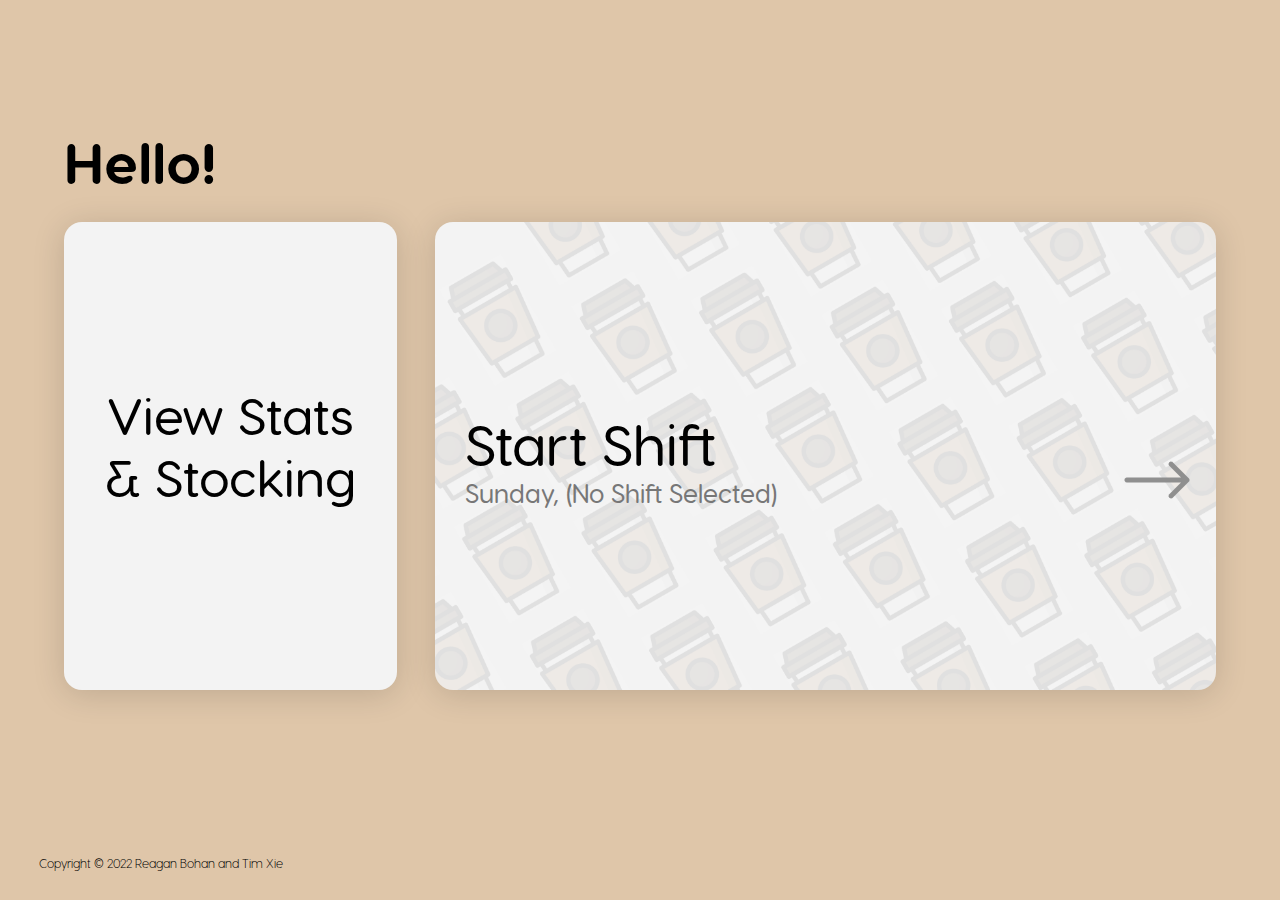
<file: index.html>
<!DOCTYPE html>
<html>
<head>
  <meta name="description" content="pinehurst busy bean cafe pos">
  <meta name="viewport" content="width=device-width, initial-scale=1">
  <meta charset="UTF-8">

  <!-- ios app meta tags -->
  <meta name="apple-mobile-web-app-capable" content="yes">
  <meta name="apple-mobile-web-app-status-bar-style" content="black">



  <link rel="stylesheet" href="orderpage-style.css"> <!-- for the modal -->
  <link rel="stylesheet" href="index-style.css">
  <script type="text/javascript" src="index-script.js"></script>

  

  <script type='application/javascript' src='./ext/fastclick.js'></script>
  <!-- <script type='application/javascript' src="./ext/inobounce.js"></script> -->

  <title>Busy Bean Cafe</title>
</head>



<body>
	<div id="pass-modal" class="modal-bg">
		<div id="pass-modal-content" class="modal-content">
			<h2 id="pass-title" class="dialog-title">
				Please Login
			</h2>
			<input id="password" type="password" onkeydown="if (event.keyCode == 13) document.getElementById('done-pw').click()">
			<button type="button" id="done-pw" class="dialog-button" onclick="donepwclicked()">
				<h2 id="pass-done" class="button-short-name">
					LOGIN
				</h2>
			</button>
		</div>
	</div>
	<div class="main-vflex">
		<div class="top-vflex">
			<div id="main-heading" class="main-heading">
			</div>
		
			
			<div class="float-container">
				<a href="./dashboard/dashboard.html" style="color: #000; text-decoration: none;">
					<div class="stats-rectangle">
						<p class="stats-text">View Stats<br>& Stocking</p>
					</div>
				</a>
		
				<div id = "shift-rectangle" class="shift-rectangle">
					<p id="shift-heading" class="shift-heading">Start Shift</p>
					<p id="shift-sub" class="shift-sub"></p>
					<div id="arrow" class="arrow">
						<img src="./images/arrow.png">
					</div>
				</div>
		
			</div>

		</div>
	
		<div>
			<p class="footer">Copyright © 2022 Reagan Bohan and Tim Xie</p>
		</div>

	</div>
	


</body>

</html>
</file>
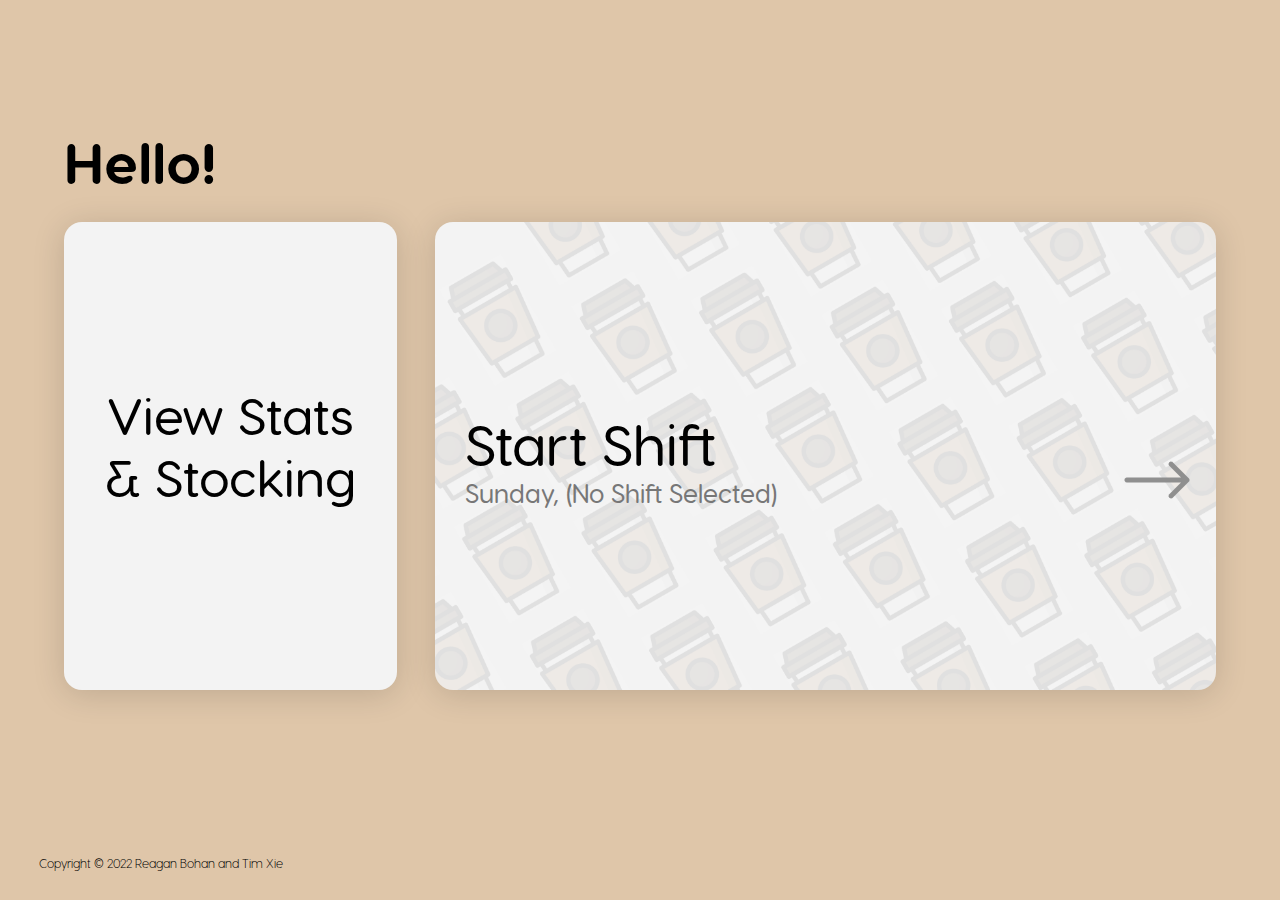
<file: dashboard/dashboard.html>
<!DOCTYPE html>
<html lang="en">

<head>
	<meta charset="utf-8">
	<meta name="viewport" content="width=device-width, initial-scale=1, shrink-to-fit=no">
	<link rel="icon" href="../favicon.ico">
	<title>The Busy Bean Cafe Dashboard</title>
	<!-- plugins:css -->
	<link rel="stylesheet" href="vendors/mdi/css/materialdesignicons.min.css">
	<link rel="stylesheet" href="vendors/simple-line-icons/css/simple-line-icons.css">
	<link rel="stylesheet" href="vendors/css/vendor.bundle.base.css">
	<link rel="stylesheet" href="css/vertical-layout-light/style.css">
</head>

<body>
	<div class="container-scroller">
		
		<!-- partial:partials/_navbar.html -->
		<nav class="navbar default-layout col-lg-12 col-12 p-0 fixed-top d-flex align-items-top flex-row">
			<div class="text-center navbar-brand-wrapper d-flex align-items-center justify-content-start">
				
				<!-- <div class="me-3">
					<button class="navbar-toggler navbar-toggler align-self-center" type="button" data-bs-toggle="minimize">
						<span class="icon-menu"></span>
					</button>
				</div> -->
				<div>
					<a class="navbar-brand brand-logo" href="dashboard.html">
						<h2 id="sidebar-title">The Busy Bean Cafe</h2>
					</a>
				</div>
			</div>
			<div class="navbar-menu-wrapper d-flex align-items-top"> 
				<ul class="navbar-nav">
					<li class="nav-item font-weight-semibold d-none d-lg-block ms-0">
						<h2>Statistics</h2>
					</li>
				</ul>
				<ul class="navbar-nav ms-auto">
					<button type="button" class="btn btn-primary" onclick="window.location.href='../index.html'">Back →</button>
					
				</ul>
				<button class="navbar-toggler navbar-toggler-right d-lg-none align-self-center" type="button" data-bs-toggle="offcanvas">
					<span class="mdi mdi-menu"></span>
				</button>
			</div>
		</nav>

		<!-- MAIN WRAPPER -->
		<div class="container-fluid page-body-wrapper">
			<!-- SIDE BAR -->
			<nav class="sidebar sidebar-offcanvas" id="sidebar">
				<ul class="nav">
					<li class="nav-item">
						<a class="nav-link nav-link-selected" href="dashboard.html">
							<i class="menu-icon mdi mdi-chart-line"></i>
							<span class="menu-title">Statistics</span>
						</a>
					</li>
					<li class="nav-item nav-category">Stocking</li>
					<li class="nav-item">
						<a class="nav-link" href="stocking.html">
							<i class="menu-icon mdi mdi-database-check"></i>
							<span class="menu-title">Inventory</span>
							<i class="menu-arrow"></i> 
						</a>
					</li>
				</ul>
			</nav>

			<!-- MAIN BODY VIEW -->
			<div class="main-panel">
				<div class="content-wrapper">
					<div class="row">
						<div class="col-sm-12">
							<div class="home-tab">
								<div class="d-sm-flex align-items-center justify-content-between border-bottom">
									<h1>Statistics Overview</h1>
									<div>
										<div class="btn-wrapper">
											<a id="export-button" class="btn btn-primary text-white me-0 override-justify"><i class="mdi mdi-16px mdi-download"></i> Export</a>
										</div>
									</div>
								</div>
								<div class="tab-content tab-content-basic">
									<div class="tab-pane fade show active" id="overview" role="tabpanel" aria-labelledby="overview"> 
										<div class="row">
											<div class="col-sm-12">
												<div class="statistics-details overview-flex align-items-center justify-content-between">
													
													<div class="card card-rounded">
														<div class="card-body stats-card-body blue-card">
															<div class="v-flex justify-content-between align-items-center">
																<p class="mdi mdi-36px mdi-coffee stats-icon nothing-icon"></p>
																<h1 id="coffees-sold-all" class="stats-stat nothing">0</h1>
																<div class="contiguous-v-flex">
																	<h4 class="card-title card-title-dash nothing">Items Sold</h4>
																	<h5 class="card-subtitle stats-card-subtitle nothing">this year</h5>
																</div>
															</div>
														</div>
													</div>
													
													
													<div class="card card-rounded">
														<div class="card-body stats-card-body">
															<div class="v-flex justify-content-between align-items-center">
																<p class="mdi mdi-36px mdi-coffee stats-icon nothing-icon"></p>
																<h1 id="coffees-sold-week" class="stats-stat nothing">0</h1>
																<div class="contiguous-v-flex">
																	<h4 class="card-title card-title-dash nothing">Items Sold</h4>
																	<h5 class="card-subtitle stats-card-subtitle nothing">past 7 days</h5>
																</div>
															</div>
														</div>
													</div>
													

													<div class="card card-rounded">
														<div class="card-body stats-card-body">
															<div class="v-flex justify-content-between align-items-center">
																<p class="mdi mdi-36px mdi-currency-usd stats-icon nothing-icon"></p>
																<h1 id="revenue-all" class="stats-stat nothing">$0</h1>
																<div class="contiguous-v-flex">
																	<h4 class="card-title card-title-dash nothing">Revenue</h4>
																	<h5 class="card-subtitle stats-card-subtitle nothing">this year</h5>
																</div>
															</div>
														</div>
													</div>

													<div class="card card-rounded">
														<div class="card-body stats-card-body">
															<div class="v-flex justify-content-between align-items-center">
																<p class="mdi mdi-36px mdi-currency-usd stats-icon nothing-icon"></p>
																<h1 id="revenue-week" class="stats-stat nothing">$0</h1>
																<div class="contiguous-v-flex">
																	<h4 class="card-title card-title-dash nothing">Revenue</h4>
																	<h5 class="card-subtitle stats-card-subtitle nothing">past 7 days</h5>
																</div>
															</div>
														</div>
													</div>


													
													<div class="card card-rounded">
														<div class="card-body stats-card-body">
															<div class="v-flex justify-content-between align-items-center">
																<p class="mdi mdi-36px mdi-account-group stats-icon nothing-icon"></p>
																<h1 id="free-week" class="stats-stat nothing">0</h1>
																<div class="contiguous-v-flex">
																	<h4 class="card-title card-title-dash nothing">of Free Coffees</h4>
																	<h5 class="card-subtitle stats-card-subtitle nothing">past 7 days</h5>
																</div>
																
															</div>
														</div>
													</div>
													
												</div>
											</div>
										</div> 
										
										<div class="d-sm-flex align-items-center justify-content-between border-bottom trends-title">
											<h1>Trends</h1>
										</div>
										
										<div class="row">
											<div class="col-lg-8 d-flex flex-column">
												<div class="row flex-grow">
													<div class="col-12 col-lg-4 col-lg-12 grid-margin stretch-card">
														<div class="card card-rounded">
															<div class="card-body">
																<div class="d-sm-flex justify-content-between align-items-start">
																	<div>
																		<h4 class="card-title card-title-dash">Sales Revenue</h4>
																		<h5 class="card-subtitle card-subtitle-dash">Total Revenue per day from item sales (for past 2 weeks)</h5>
																	</div>
																	<div id="performance-line-legend"></div>
																</div>
																<div class="chartjs-wrapper mt-5">
																	<canvas id="performaneLine"></canvas>
																</div>
															</div>
														</div>
													</div>
												</div>
											</div>
											<div class="col-lg-4 d-flex flex-column">
												<div class="row flex-grow">
													<div class="col-md-6 col-lg-12 grid-margin stretch-card">
														<div class="card bg-primary card-rounded">
															<div class="card-body pb-0">
																<h4 class="card-title card-title-dash mb-4">Additional Addons: Syrups, Sugar, Milk</h4>
																<div class="row">
																	<div class="col-sm-4">
																		<p class="status-summary mb-1">Items:</p>
																		<h2 id="additional-items" class="text-info-red">uh oh</h2>
																	</div>
																	<div class="col-sm-8">
																		<div class="status-summary-chart-wrapper pb-4">
																			<canvas id="status-summary"></canvas>
																		</div>
																	</div>
																</div>
															</div>
														</div>
													</div>
													<div class="col-md-6 col-lg-12 grid-margin stretch-card">
														<div class="card card-rounded">
															<div class="card-body">
																<div class="row">
																	<div class="col-sm-6">
																		<div class="d-flex justify-content-start small-circle-text align-items-center mb-2 mb-sm-0"> 
																			
																				<div class="circle-progress-width">
																					<div id="totalVisitors" class="progressbar-js-circle pr-2"></div>
																				</div>
																				<div class="circle-text">
																					<p class="text-small mb-2">EFTPOS Orders</p>
																					<h4 id="eftposPercent" class="mb-0 fw-bold">uh oh</h4>
																				</div>

																		</div>
																	</div>
																	<div class="col-sm-6">
																		<div class="d-flex align-items-center">
																			<div class="circle-progress-width">
																				<div id="visitperday" class="progressbar-js-circle pr-2"></div>
																			</div>
																			<div class="circle-text">
																				<p class="text-small mb-2">Large Sized Orders</p>
																				<h4 id="largePercent" class="mb-0 fw-bold">uh oh</h4>
																			</div>
																		</div>
																	</div>
																</div>
															</div>
														</div>
													</div>
												</div>
											</div>
										</div>
										
										
										<div class="row">
											<div class="col-lg-8 d-flex flex-column">
												<div class="row flex-grow">
													<div class="col-12 grid-margin stretch-card">
														<div class="card card-rounded">
															<div class="card-body">
																<div class="d-sm-flex justify-content-between align-items-start">
																	<div>
																		<h4 class="card-title card-title-dash">Items Sold</h4>
																		<p class="card-subtitle card-subtitle-dash">Number of Items (coffees, hc, cookies) sold in the selected time frame</p>
																	</div>
																	<div>
																		<select name="time-frame" id="time-frame-dropdown" disabled>
																			<optgroup label="Select Time Frame">
																				<option value="week">Week</option>
																				<option selected="selected" value="fortnight">Fortnight</option>
																				<option value="term">Term</option>
																			</optgroup>

																			<optgroup label="">
																				<option value="year">Year (till now)</option>
																			</optgroup>
																		</select>
																	</div>
																</div>
																<div class="d-sm-flex align-items-center mt-1 justify-content-between">
																	<div class="d-sm-flex align-items-center mt-4 justify-content-between"><h2 id="items-sold-fortnight" class="me-2 fw-bold">uh oh</h2><h4 class="me-2">ITEMS</h4><h4 class="text-info">(this fortnight)</h4></div>
																	<div class="me-3"><div id="marketing-overview-legend"></div></div>
																</div>
																<div class="chartjs-bar-wrapper mt-3">
																	<canvas id="marketingOverview"></canvas>
																</div>
															</div>
														</div>
													</div>
												</div>
											</div>
											
											<div class="col-lg-4 d-flex flex-column">
												
												<div class="row flex-grow">
													<div class="col-12 grid-margin stretch-card">
														<div class="card card-rounded">
															<div class="card-body">
																<div class="row">
																	<div class="col-lg-12">
																		<div class="d-flex justify-content-between align-items-center mb-3">
																			<h4 class="card-title card-title-dash">Item Type Chart</h4>
																		</div>
																		<canvas id="doughnutChart" height="150"></canvas>
																		<div id="doughnut-chart-legend" class="mt-5 text-center"></div>
																	</div>
																</div>
															</div>
														</div>
													</div>
												</div>
												
												
											</div>
										</div>
									</div>
								</div>
							</div>
						</div>
					</div>
				</div>
				<!-- content-wrapper ends -->
				<!-- partial:partials/_footer.html -->
				<footer class="footer">
					<div class="d-sm-flex justify-content-center justify-content-sm-between">
						<span class="text-muted text-center text-sm-left d-block d-sm-inline-block"> </span>
						<span class="float-none float-sm-right d-block mt-1 mt-sm-0 text-center">Copyright © 2022 Reagan Bohan and Tim Xie</span>
					</div>
				</footer>
				<!-- partial -->
			</div>
			<!-- main-panel ends -->
		</div>
		<!-- page-body-wrapper ends -->
	</div>
	<!-- container-scroller -->
	
	<!-- plugins:js -->
	<script src="./vendors/js/vendor.bundle.base.js"></script>
	<!-- endinject -->
	<!-- Plugin js for this page -->
	<script src="./vendors/chart.js/Chart.min.js"></script>
	<script src="vendors/progressbar.js/progressbar.min.js"></script>
	
	<!-- Custom js for this page-->
	<script src="js/jquery.cookie.js" type="text/javascript"></script>
	<script src="js/dashboard.js"></script>
	<script src="js/Chart.roundedBarCharts.js"></script>
	<!-- End custom js for this page-->
</body>
</html>
</file>
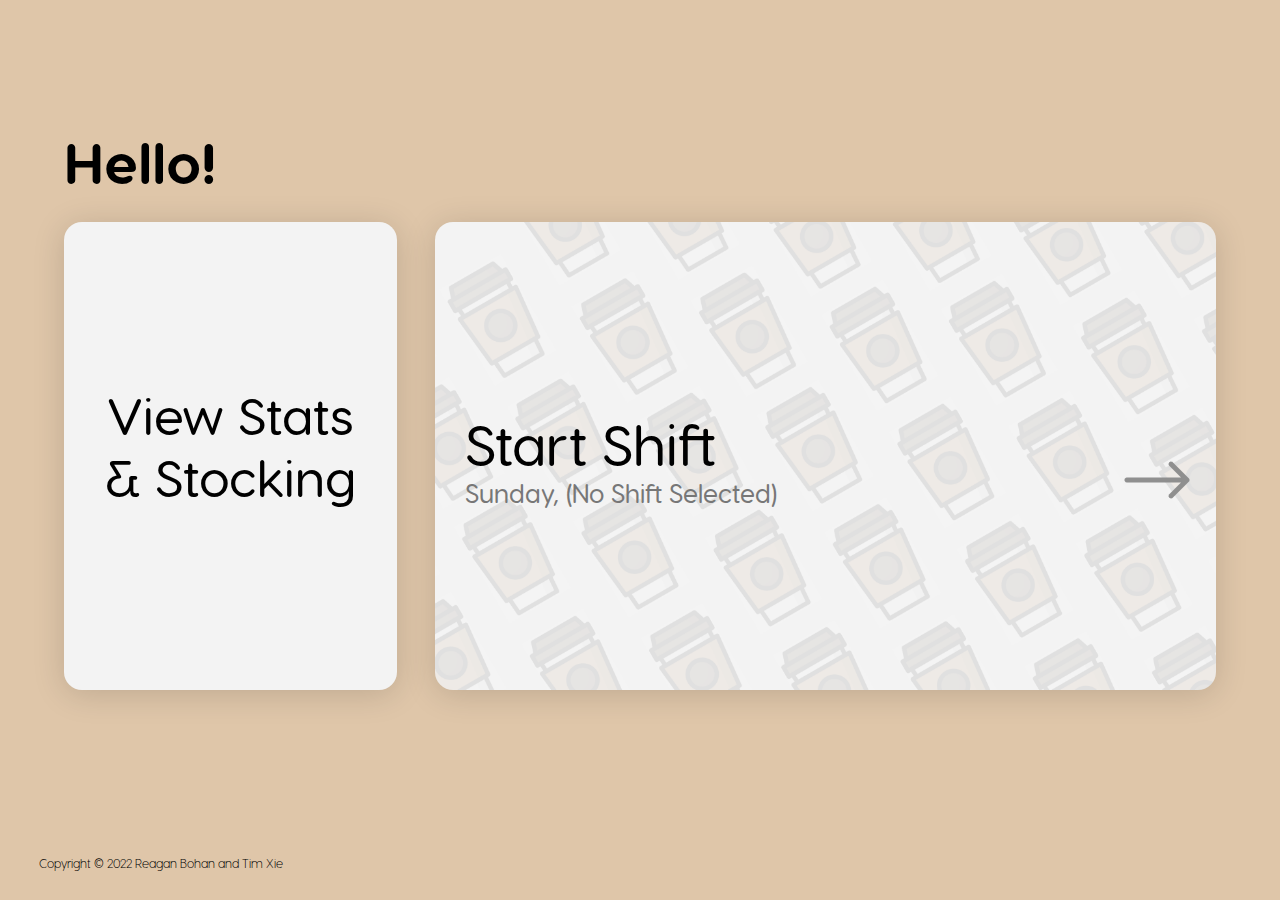
<file: dashboard/stocking.html>
<!DOCTYPE html>
<html lang="en">

<head>
	<meta charset="utf-8">
	<meta name="viewport" content="width=device-width, initial-scale=1, shrink-to-fit=no">
	<link rel="icon" href="../favicon.ico">
	<title>The Busy Bean Cafe Inventory</title>
	<!-- plugins:css -->
	<link rel="stylesheet" href="vendors/mdi/css/materialdesignicons.min.css">
	<link rel="stylesheet" href="vendors/simple-line-icons/css/simple-line-icons.css">
	<link rel="stylesheet" href="vendors/css/vendor.bundle.base.css">

	<link rel="stylesheet" href="css/vertical-layout-light/style.css">
	<script type="text/javascript" src="stocking.js"></script>
</head>
<body>
	<div class="container-scroller">
		<nav class="navbar default-layout col-lg-12 col-12 p-0 fixed-top d-flex align-items-top flex-row">
			<div class="text-center navbar-brand-wrapper d-flex align-items-center justify-content-start">
				<div>
					<a class="navbar-brand brand-logo" href="dashboard.html">
						<h2 id="sidebar-title">The Busy Bean Cafe</h2>
					</a>
				</div>
			</div>
			<div class="navbar-menu-wrapper d-flex align-items-top"> 
				<ul class="navbar-nav">
					<li class="nav-item font-weight-semibold d-none d-lg-block ms-0">
						<h2>Stocking & Inventory</h2>
					</li>
				</ul>
				<ul class="navbar-nav ms-auto">
						<button type="button" class="btn btn-primary" onclick="window.location.href='../index.html'">Back →</button>
						
					</ul>
					<button class="navbar-toggler navbar-toggler-right d-lg-none align-self-center" type="button" data-bs-toggle="offcanvas">
						<span class="mdi mdi-menu"></span>
					</button>
				</div>
			</nav>

			<div class="container-fluid page-body-wrapper">
				<nav class="sidebar sidebar-offcanvas" id="sidebar">
					<ul class="nav">
						<li class="nav-item">
							<a class="nav-link" href="dashboard.html">
								<i class="menu-icon mdi mdi-chart-line"></i>
								<span class="menu-title">Statistics</span>
								<i class="menu-arrow"></i> 
							</a>
						</li>
						<li class="nav-item nav-category">Stocking</li>
						<li class="nav-item">
							<a class="nav-link nav-link-selected" href="stocking.html">
								<i class="menu-icon mdi mdi-database-check"></i>
								<span class="menu-title">Inventory</span>
							</a>
						</li>
					</ul>
				</nav>
				<!-- partial -->
				<div class="main-panel">
					<div class="content-wrapper">
						<div class="row">
							<div class="col-sm-12">
								<div class="home-tab">
									<div class="d-sm-flex align-items-center justify-content-between border-bottom">
										<h1>Milk Usage</h1>
										<div>
											<div class="btn-wrapper">
												<a id="export-button" class="btn btn-primary text-white me-0 override-justify"><i class="mdi mdi-16px mdi-download"></i> Export</a>
											</div>
										</div>
									</div>
									<div class="tab-content tab-content-basic">
										<div class="tab-pane fade show active" id="overview" role="tabpanel" aria-labelledby="overview"> 
											<div class="row">
												<div class="col-sm-12">
													<div class="statistics-details overview-flex align-items-center justify-content-between">
														
														
														<div class="card card-rounded">
															<div class="card-body stats-card-body milk-card-body">
																<div class="h-flex">
																	<p class="mdi mdi-36px mdi-beer stats-icon clean responsive-display"></p>
																	
																	<h3 class="milk-title clean nothing">This Week: </h3>
																	<h1 id="customer-week" class="stats-stat left-margin">0</h1>
																	
																</div>
															</div>
														</div>
														
														
														
														<div class="card card-rounded">
															<div class="card-body stats-card-body milk-card-body">
																<div class="h-flex">
																	<p class="mdi mdi-36px mdi-beer stats-icon clean responsive-display"></p>
																	<p class="mdi mdi-36px mdi-beer stats-icon clean responsive-display"></p>
																	
																	<h3 class="milk-title clean">This Month: </h3>
																	<h1 id="milk-consumption-week" class="stats-stat left-margin">0</h1>
																</div>
															</div>
														</div>
														
														
														
														<div class="card card-rounded">
															<div class="card-body stats-card-body milk-card-body">
																<div class="h-flex">
																	<p class="mdi mdi-36px mdi-beer stats-icon clean responsive-display"></p>
																	<p class="mdi mdi-36px mdi-beer stats-icon clean responsive-display"></p>
																	<p class="mdi mdi-36px mdi-beer stats-icon clean responsive-display"></p>
																	<div class="contiguous-v-flex-2 clean">
																		<h3 class="milk-title clean">This Term: </h3>
																		<h5 class="card-subtitle stats-card-subtitle milk-subtitle clean">(to date)</h5>
																	</div>
																	<h1 id="milk-consumption-month" class="stats-stat left-margin">0</h1>
																</div>
															</div>
														</div>
														
														
													</div>
												</div> 
												
												<div class="inventory-split-h">
													<div class="inventory-v">
														<div class="d-sm-flex align-items-center justify-content-between border-bottom trends-title">
															<h1>Inventory</h1>
														</div>
														
														<div class="card card-rounded">
															<div class="card-body">
																<div class="d-sm-flex justify-content-between align-items-start">
																	<div>
																		<h4 class="card-title card-title-dash">Current Inventory Stock</h4>
																	</div>
																</div>
																
																<table class="table table-hover stock-table">
																	<tr>
																		<th>Item</th>
																		<th class="center">Count</th>
																		<th class="center">Status</th>
																	</tr>
																	
																	<th colspan="3" class="table-subdivision">MILKS (bottles)</th>

																	<tr>
																		<td>Regular Milk</td>
																		<td class="center" id="count-milk_reg">0</td>
																		<td class="center"><span id="dot-milk_reg" class="dot"></span></td>
																	</tr>

																	<tr>
																		<td>Lite Milk</td>
																		<td class="center" id="count-milk_lite">0</td>
																		<td class="center"><span id="dot-milk_lite" class="dot"></span></td>
																	</tr>

																	<tr>
																		<td>Oat Milk</td>
																		<td class="center" id="count-milk_oat">0</td>
																		<td class="center"><span id="dot-milk_oat"class="dot"></span></td>
																	</tr>

																	<tr>
																		<td>Almond Milk</td>
																		<td class="center" id="count-milk_almond">0</td>
																		<td class="center"><span id="dot-milk_almond" class="dot"></span></td>
																	</tr>
																	

																	<th colspan="3" class="table-subdivision">COFFEE & HOT CHOCOLATE (bags)</th>

																	<tr>
																		<td>Coffee Beans</td>
																		<td class="center" id="count-beans">0</td>
																		<td class="center"><span id="dot-beans" class="dot"></span></td>
																	</tr>
																	
																	<tr>
																		<td>H/C Powder</td>
																		<td class="center" id="count-hc_powder">0</td>
																		<td class="center"><span id="dot-hc_powder" class="dot"></span></td>
																	</tr>


																	<th colspan="3" class="table-subdivision">COOKIES (boxes)</th>


																	<tr>
																		<td>Dark Choc</td>
																		<td class="center" id="count-cookies_dark">0</td>
																		<td class="center"><span id="dot-cookies_dark" class="dot"></span></td>
																	</tr>


																	<tr>
																		<td>White Choc</td>
																		<td class="center" id="count-cookies_white">0</td>
																		<td class="center"><span id="dot-cookies_white" class="dot"></span></td>
																	</tr>

																	<th colspan="3" class="table-subdivision">CUPS (stacks/bags)</th>

																
																	<tr>
																		<td>Regular Cups</td>
																		<td class="center" id="count-cups_regular">0</td>
																		<td class="center"><span id="dot-cups_regular" class="dot"></span></td>
																	</tr>

																	<tr>
																		<td>Large Cups</td>
																		<td class="center" id="count-cups_large">0</td>
																		<td class="center"><span id="dot-cups_large" class="dot"></span></td>
																	</tr>

																	<tr>
																		<td>Coffee Holders</td>
																		<td class="center" id="count-coffee_holder">0</td>
																		<td class="center"><span id="dot-coffee_holder" class="dot"></span></td>
																	</tr>


																	<th colspan="3" class="table-subdivision">OTHER</th>

																	
																	<tr>
																		<td>Marshmallows (bags)</td>
																		<td class="center" id="count-marshmallow">0</td>
																		<td class="center"><span id="dot-marshmallow" class="dot"></span></td>
																	</tr>
																</table>
															</div>
														</div>
														
														
													</div>
													
													<div class="stockcontrol-v">
														<div class="d-sm-flex align-items-center justify-content-between border-bottom trends-title">
															<h1>Stock Control</h1>
														</div>
														
														<div class="stock-v-container">

															<div class="card card-rounded stockcard-1">
																<div class="card-body">
																	<div>
																		<h4 class="card-title card-title-dash">Record Stock Usage</h4>
																		<p class="card-subtitle card-subtitle-dash">Record the amount of the item USED up till date of entry</p>
																	</div>
																	
																	<div class="stock-h">
																		<div class="each-v-container">
																			<p class="clean stock-heading-small">Item</p>

																			<select name="current-stock" id="current-stock-use" class="stock-height stock-width-select">
																				<optgroup label="MILKS">
																					<option value="milk_reg">Regular Milk (bottles)</option>
																					<option value="milk_lite">Lite Milk (bottles)</option>
																					<option value="milk_oat">Oat Milk (bottles)</option>
																					<option value="milk_almond">Almond Milk (bottles)</option>
																				</optgroup>

																				<optgroup label="COFFEE & HC">
																					<option value="beans">Coffee Beans (bags)</option>
																					<option value="hc_powder">Hot Chocolate Powder (bags)</option>
																				</optgroup>

																				<optgroup label="COOKIES">
																					<option value="cookies_dark">Dark Choc Cookies (boxes)</option>
																					<option value="cookies_white">White Choc Cookies (boxes)</option>
																				</optgroup>

																				<optgroup label="CUPS">
																					<option value="cups_regular">Regular Cups (stacks)</option>
																					<option value="cups_large">Large Cups (stacks)</option>
																					<option value="coffee_holder">Coffee Holders (stacks)</option>
																				</optgroup>

																				<optgroup label="OTHER">
																					<option value="marshmallow">Marshmallows (bags)</option>
																				</optgroup>
																			</select>
																		</div>

																		<div class="each-v-container">
																			<p class="clean stock-heading-small">Count</p>

																			<input type="number" min="0" class="stock-height stock-width-input" id="current-stock-use-count">

																		</div>
																		
																		
																		<div class="each-v-container">
																			<p class="clean stock-heading-small">Submit!</p>

																			<button class="btn btn-inverse-primary submit-button stock-height" onclick="submitStockUse()">
																				<h2 class="submit-text">submit</h2>
																			</button>
																		</div>
																		
																		
																		
																			
																		</div>
																		
																	</div>
																</div>
	
															</div>
	
	
															<div class="card card-rounded stockcard-1">
																<div class="card-body">
																	<div>
																		<h4 class="card-title card-title-dash">Record New Stock</h4>
																		<p class="card-subtitle card-subtitle-dash">Record the ADDITIONAL stock purchased (purchase date is set to date of entry)</p>
																	</div>
																	
																	<div class="stock-h">
																		<div class="each-v-container">
																			<p class="clean stock-heading-small">Item</p>
																			<select name="current-stock" id="current-stock-new" class="stock-height stock-width-select">
																				<optgroup label="MILKS">
																					<option value="milk_reg">Regular Milk (bottles)</option>
																					<option value="milk_lite">Lite Milk (bottles)</option>
																					<option value="milk_oat">Oat Milk (bottles)</option>
																					<option value="milk_almond">Almond Milk (bottles)</option>
																				</optgroup>

																				<optgroup label="COFFEE & HC">
																					<option value="beans">Coffee Beans (bags)</option>
																					<option value="hc_powder">Hot Chocolate Powder (bags)</option>
																				</optgroup>

																				<optgroup label="COOKIES">
																					<option value="cookies_dark">Dark Choc Cookies (boxes)</option>
																					<option value="cookies_white">White Choc Cookies (boxes)</option>
																				</optgroup>

																				<optgroup label="CUPS">
																					<option value="cups_regular">Regular Cups (stacks)</option>
																					<option value="cups_large">Large Cups (stacks)</option>
																					<option value="coffee_holder">Coffee Holders (stacks)</option>
																				</optgroup>

																				<optgroup label="OTHER">
																					<option value="marshmallow">Marshmallows (bags)</option>
																				</optgroup>
																			</select>
																		</div>

																		<div class="each-v-container">
																			<p class="clean stock-heading-small">Count</p>
																			<input type="number" min="0" class="stock-height stock-width-input" id="current-stock-new-count">
																		</div>
																		
																		<div class="each-v-container">
																			<p class="clean stock-heading-small">Price</p>
																			<input type="number" min="0" step="0.01" class="stock-height stock-width-input" id="current-stock-new-cost">
																		</div>


																		<div class="each-v-container">
																			<p class="clean stock-heading-small">Submit!</p>

																			<button class="btn btn-inverse-primary submit-button stock-height" onclick="submitStockNew()">
																				<h2 class="submit-text">submit</h2>
																					
																			</button>

																		</div>
																	</div>
																</div>
															</div>
	

														</div>
														
														
													</div>
													
													
													
													
													
													
												</div>
											</div>
										</div>
									</div>
								</div>
							</div>
						</div>
						<!-- content-wrapper ends -->
						<!-- partial:partials/_footer.html -->
						<footer class="footer">
							<div class="d-sm-flex justify-content-center justify-content-sm-between">
								<span class="text-muted text-center text-sm-left d-block d-sm-inline-block"> </span>
								<span class="float-none float-sm-right d-block mt-1 mt-sm-0 text-center">Copyright © 2022 Reagan Bohan and Tim Xie</span>
							</div>
						</footer>
						<!-- partial -->
					</div>
					<!-- main-panel ends -->
				</div>
				<!-- page-body-wrapper ends -->
			</div>
			<!-- container-scroller -->
			
			<!-- plugins:js -->
			<script src="vendors/js/vendor.bundle.base.js"></script>
			<!-- endinject -->
			<!-- Plugin js for this page -->
			<script src="vendors/chart.js/Chart.min.js"></script>
			<script src="vendors/progressbar.js/progressbar.min.js"></script>
			

			<!-- Custom js for this page-->
			<script src="js/jquery.cookie.js" type="text/javascript"></script>
			<script src="js/dashboard.js"></script>
			<script src="js/Chart.roundedBarCharts.js"></script>
			<!-- End custom js for this page-->
		</body>
		
		</html>
</file>
<file: orderpage-style.css>
body {
	background-color: #EBEBEB;
	max-height: 100vh;
	overflow: hidden;
	-webkit-overflow-scrolling: touch;
}

.root-layout {
	margin: 0px;
	max-height: 100vh;
}


/* LEFT BAR */
.flex-parent {
	display: flex;
	flex-direction: column;
	padding: 1vw;
	background-color: #DFC6A9;
	height: calc(100vh - 2vw); /* FIX THIS : TODO DISACCOUNT FOR WINDOW TAB BAR?*/
	width: 30%;
	float: left;
	border: 0px;
	border-radius: 0px 1.2vw 1.2vw 0px; 
}

.flex-parent > :not(.flex-scrollable) {
	flex-shrink: 0;
}

.flex-parent > .flex-scrollable {
	flex-grow: 1;
}

.flex-scrollable {
	overflow: auto;
}



.order-heading {
	font-size: 4.5vw;
	font-family: visbyround-regular;
	margin-bottom: 0;
	margin-top: 4vh;
	padding-bottom: 0;
}

.order-sub {
	margin: 0;
	margin-top: -1vh;
	margin-bottom: 0.8vh;
	padding: 0;
	text-align: left;
	font-size: 1.8vw;
	font-family: visbyround-medium;
	color: #777;
}

.order-list {
	font-size: 2vw;
	font-family: 'Roboto Mono';
	border: 0px;
	margin: 0px;
	padding: 0px;
}



/* LEFT BAR BOTTOM BUTTONS */
.bar-hstack {
	display: flex;
	flex-direction: row;

	gap: 0.5vw;

	width: 100%;
}

.bar-button {
	font-size: 1.75vw;
	font-family: visbyround-medium;

	color: black !important;

	border: 0px;
	padding-top: 0.65vh;
	padding-bottom: 0.65vh;
	border-radius: 0.4vw;
}

#endshift-button {
	flex-grow: 1;
	background: #FF867C;
}

#preorders-button {
	flex-grow: 4;
	background: #FFF7D9;
}

#confirm-endshift-button {
	flex-grow: 3;
	background: #FF867C;
}

#cancel-endshift-button {
	flex-grow: 1;
}

#preorders-return-button {
	background: #FFF7D9;
}



.notification-badge {
	z-index: 100 !important;
	display: none;
	position: absolute;
	transform: translate(-0.4vw, -0.4vw);
	border-radius: 50%;
	background: red;
	width: 1vw;
	height: 1vw;
}








/* ORDER BUTTONS */








.rootvstack {
	margin-left: 32%;
	height: calc(97vh - 5*(1vh));
	
	padding-top: 1.4vh;
	padding-bottom: 1.4vh;
	padding-left: 1.4vh;
}


.hstack1 {
	display: flex;
	flex: 1;
	flex-direction: row;
	flex-wrap: nowrap;
	height: calc(34vh - 2*(1.4vh));
	justify-content: space-evenly;
	
	padding-right: 1.4vh;
	
	gap: 1.4vh;
	
	padding-bottom: 1.4vh;
}



.hstack2 {
	display: flex;
	flex: 1;
	flex-direction: row;
	justify-content: space-evenly;
	
	height: 66vh;
}




.vstack {
	display: flex;
	flex: 1;
	flex-wrap: nowrap;
	flex-direction: column;
	
	padding-right: 1.4vh;
	
	justify-content: space-evenly;
	
	
	height: 66vh;
	
}



.hstack-item {
	background: white;
	border-radius: 0.6vw;
	
	display: flex;
	flex-direction: column;
	align-items: center;
	justify-content: center;
	
	margin-bottom: 1.4vh;
	
	height: 100%;
	width: 100%;
}




.button-title-big {
	font-size: 7vw;
	font-family: 'Roboto Mono';
	font-weight: 700;
	
	
	padding: 0px;
	margin: 0px;
	
	margin-bottom: -0.8vh;
}

.button-sub-big {
	font-size: 3.5vw;
	font-family: 'Roboto Mono';
	font-weight: 500;
	
	padding: 0px;
	margin: 0px;
	
	margin-top: -0.8vh;
}



.button-title-small {
	font-size: 5vw;
	font-family: 'Roboto Mono';
	font-weight: 700;
	
	
	padding: 0px;
	margin: 0px;
	
	margin-bottom: -0.8vh;
	
}

.button-sub-small {
	font-size: 2.5vw;
	font-family: 'Roboto Mono';
	font-weight: 500;
	
	padding: 0px;
	margin: 0px;
	
	margin-top: -0.8vh;
}



.order-hflex {
	display: flex;
	flex-direction: row;
	gap: 0.8vw;
	padding: 0px;
	margin-top: 0.8vw;
	margin-bottom: 0.8vw;
}


/* MODAL */

.modal-bg {
	display: none;
	justify-content: center;
	align-items: center;

	position: fixed;
	z-index: 1;
	left: 0;
	top: 0;
	width: 100%;
	height: 100%;
	overflow: auto;
	background-color: rgba(0,0,0,0.4);
	backdrop-filter: blur(16px);
}

.modal-content {
	background-color: #EBEBEB;
	border-radius: 0.5vw;
	
	display: flex;
	flex-direction: column;
	
	padding: 1.3vw;
	padding-top: 4vh;

	width: 75vw;
	height: 70vh;
}


#password {
	font-size: 1.5vw;
}

input[type=password]:focus {
    outline: none;
	border: 3px solid #DFC6A9;
}

input[type=password].pw-invalid {
	outline: none;
	border: 3px solid red;
}

input[type=password] {
	border: 3px solid gray;
	transition: border 0.2s;
	border-radius: 0.5vw;
	height: 10vh;
}


.counter-minus {
	width: 3vh;
	height: 3vh;
}

.counter-button-minus {
	display: none;

	width: 100%;
	height: 3vw;

	background: #ffceca;
	border-radius: 0.6vw;
	border: 0px;
	margin-top: 1vh;

	z-index: 200;

}

#done-pw {
	height: 8vh;
}

#pass-modal-content {
	background-color: #EBEBEB;
	border-radius: 0.5vw;
	
	display: flex;
	flex-direction: column;
	gap: 1.4vh;
	
	padding: 1vw;

	width: 20vw;
	height: 18vh;
}


#pass-title {
	font-size: 2.75vw;
	font-family: visbyround-medium;
}

#pass-done {
	font-size: 1.8vw;
	font-family: "Roboto Mono";
	font-weight: 600;
}

@media (max-width: 650px) {
	#pass-modal-content {
		background-color: #EBEBEB;
		border-radius: 0.5vw;
		
		display: flex;
		flex-direction: column;
		
		padding: 2.8vh;
		width: 70vw;
		height: 30vh;
	}

	#pass-title {
		font-size: 4.4vh;
		font-family: visbyround-medium;
	}

	#pass-done {
		font-size: 4.0vh;
		font-family: visbyround-regular;
	}


}





.dialog-title {
	margin: 0;
	font-family: visbyround-medium;
	font-size: 4.4vw;
	vertical-align: bottom;
}


.dialog-drink-title {
	font-family: "Roboto Mono";
	font-weight: 600;
	font-size: 3vw;
	vertical-align: bottom;
	text-align: right;
}





/* LAYOUT */
.modal-vstack {
	display: flex;
	flex-direction: column;
	justify-content: space-evenly;

	height: 100%;


	padding: 0px;
	margin: 0px;
}


.modal-hstack {
	padding: 0px;
	margin: 0px;


	height: 100%;

	


	display: flex;
	flex-direction: row;
	flex-wrap: nowrap;
	
	gap: 2vh;
}

.edit-text {
	display: flex;
    flex-direction: column;
    justify-content: center;
}

#modal-hstack-big {
	flex: 1;
	flex-grow: 3;
}


#modal-hstack-small1 {
	flex: 1;
	flex-grow: 2;

	gap: 20%;


}

#modal-hstack-small2 {
	flex: 1;
	flex-grow: 2;

	gap: 18%;

}



#modal-hstack-small2-left {
	flex: 1;
	flex-grow: 1;
}


#modal-hstack-small2-right {
	flex: 1;
	flex-grow: 1;
}





#modal-hstack-small1-left {
	flex: 1;
	flex-grow: 5;
}


#modal-hstack-small1-right {
	flex: 1;
	flex-grow: 1;
}




.subtitle-hstack {
	display: flex;
	flex-direction: row;

	justify-content: space-between;

	width: 100%;
}


.divider {
	width: 0.5vw;
	height: 80%;

	border-radius: 0.25vw;

	background-color: white;
}




.modal-hstack-item {
	padding: 0px;
	margin: 0px;

	width: 100%;

	display: flex;
	flex-direction: column;

	justify-content: center;
	align-items: center;

	gap: -0.5vh;
}



.modal-hstack-item {
	padding: 0px;
	margin: 0px;

	width: 100%;

	display: flex;
	flex-direction: column;

	justify-content: center;
	align-items: center;

	gap: -0.5vh;
}






#mhst-1-big {
	flex: 1;
	flex-grow: 5;
}

#mhst-1-small {
	flex: 1;
	flex-grow: 3;
}

#mhst-1-divider {
	flex: 1;
	flex-grow: 0.1;
}


.mhst-2-vstack {
	display: flex;
	flex-direction: column;

	margin: 0px;
	padding: 0px;
	gap: 2vh;

	width: 100%;
	height: 100%;

}


#mhst-2-big {
	margin: 0px;
	padding: 0px;

	width: 100%;
	height: 100%;
}



.half-size {
	flex: 1;
	flex-grow: 1;

	margin: 0px;
	padding: 0px;

	width: 100%;
	height: 100%;
}



#mhst-3-big {
	width: 100%;
	height: 100%;
}










.dialog-button {
	background-color: white;
	font-family: "Roboto Mono";
	color: black !important;
	border-radius: 1vh;
	border: none;
	transition: transform 0.1s;

	width: 100%;
	height: 100%;
}

/* .dialog-button:hover {
	background: rgba(255, 236, 179, 0.2);
} */

#modal-hstack-small1-left[disabled="false"] .dialog-button:active {
	transform: scale(0.97);
}

.dialog-button-selected {
	color: black !important;
	background-color: #ffecb3;
}

.dialog-subtitle {
	font-size: 3vh;
	font-family: visbyround-regular;

	margin-bottom: 0px;
	padding-bottom: 0px;
}

.dialog-subtitle[disabled="true"] {
	color: gray;
}

#modal-hstack-small1-left[disabled="true"] .dialog-button {
	background: lightgray;
}

#done {
	background: #A5D6A7;
}

#delete {
	background: #FF867C; 
	display: none;
}


.button-short-name {
	font-weight: 700;
	font-size: 8vh;

	color: black !important;

	margin: 0px;
	padding: 0px;
}





.button-long-name {
	font-size: 3vh;
	font-weight: 600;

	color: black !important;

	margin: 0px;
	padding: 0px;

	margin-top: -1.5vh;
}





.button-short-name-s {
	font-weight: 700;
	font-size: 7.4vh;

	color: black !important;

	margin: 0px;
	padding: 0px;
}



.button-long-name-s {
	font-size: 2.6vh;
	font-weight: 600;

	color: black !important;

	margin: 0px;
	padding: 0px;

	margin-top: -1.5vh;
}

.done-button {
	font-size: 5vh;

	color: black !important;
}



.button-long-name-only {
	font-size: 3vh;
	font-weight: 600;


	color: black !important;
	

	margin: 0px;
	padding: 0px;
}
</file>
<file: index-style.css>
html, body {
	margin: 0;
}



body {
	background-color: #DFC6A9;
	max-height: 100vh;
	overflow: hidden;
	-webkit-overflow-scrolling: touch;
}


h1 {
	color: black;
	margin: 0px;
	text-align: left;
	padding-left: 5vw;
	padding-top: 14vh;
	font-family: visbyround-regular;
	font-size: 4.5vw;
}

.main-vflex {
	display: flex;
	flex-direction: column;
	justify-content: space-between;
	height: 100vh;
}



.top-vflex {
	display: flex;
	flex-direction: column;
}


.stats-text {
	margin: 0px;
	position: relative;
	text-align: center;
	top: 40%;
	transform: translate(0, -2vw);
	font-size: 4vw;
	font-family: visbyround-medium;
}

.shift-heading {
	margin: 0px;
	position: relative;
	text-align: left;
	padding-left: 30px;
	top: 40%;
	font-size: 4.4vw;
	font-family: visbyround-medium;
}

.shift-sub {
	margin: 0px;
	position: relative;
	text-align: left;
	padding-left: 30px;
	top: 40%;
	font-size: 2vw;
	font-family: visbyround-medium;
	color: #777;

}

.stats-rectangle {
	margin-left: 5vw;
	margin-top: 3vh;
	width: 26vw;
	height: 52vh;
	border-radius: 18px;
	background-color: #F3F3F3;
	box-shadow: 0px 4px 32px rgba(0, 0, 0, 0.15);
}

.shift-rectangle {
	margin-right: 5vw;
	margin-top: 3vh;
	width: 61vw;
	height: 52vh;
	border-radius: 18px;
	background-image: url("./images/coffee.png");
	background-size: 120%;
	background-color:  #F3F3F3;
	box-shadow: 0px 4px 32px rgba(0, 0, 0, 0.15);
}

.arrow {
	margin: 0px;
	padding: 0px;

	position: relative;
	display: block;


	float: right;
	top: 30%;
	margin-right: 2vw;
	
}



.stats-rectangle {
	width: 26%;
	float: left;
}

.shift-rectangle {
	width: 61%;
	float: right;
}

@media (max-width: 650px) {
	.stats-rectangle {
		width: calc(100% - 10vw);
		height: 40vh;
		margin-left: 5vw;
		margin-right: 5vw;
		margin-top: 3vh;
		border-radius: 18px;
		background-color: #F3F3F3;
		box-shadow: 0px 4px 32px rgba(0, 0, 0, 0.15);
	}

	
	.shift-rectangle {
		width: calc(100% - 10vw);
		height: 25vh;
		margin-left: 5vw;
		margin-right: 5vw;
		margin-top: 3vh;
		border-radius: 18px;
		background-image: url("./images/coffee.png");
		background-size: 120%;
		background-color:  #F3F3F3;
		box-shadow: 0px 4px 32px rgba(0, 0, 0, 0.15);
	}

	.float-container {
		display: flex;
		flex-direction: column;
	}

	.arrow {
		display: none;
	}


	.stats-text {
		margin: 0px;
		position: relative;
		text-align: center;
		top: 40%;
		transform: translate(0, -2vw);
		font-size: 4vh;
		font-family: visbyround-medium;
	}
	
	.shift-heading {
		margin: 0px;
		position: relative;
		text-align: left;
		padding-left: 30px;
		top: 40%;
		font-size: 4.4vh;
		font-family: visbyround-medium;
	}
	
	.shift-sub {
		margin: 0px;
		position: relative;
		text-align: left;
		padding-left: 30px;
		top: 40%;
		font-size: 2vh;
		font-family: visbyround-medium;
		color: #777;
	}

	h1 {
		color: black;
		margin: 0px;
		text-align: left;
		padding-left: 5vw;
		padding-top: 5vh;
		font-family: visbyround-regular;
		font-size: 4.5vh;
	}
}


@font-face {
	font-family: visbyround-light;
	src: url(./fonts/VisbyRoundCF-Light.woff2)
}

@font-face {
	font-family: visbyround-regular;
	src: url(./fonts/VisbyRoundCF-Regular.woff2)
}

@font-face {
	font-family: visbyround-medium;
	src: url(./fonts/VisbyRoundCF-Medium.woff2)
}

@font-face {
	font-family: visbyround-bold;
	src: url(./fonts/VisbyRoundCF-Bold.woff2)
}

.footer {
	color: #000;
	font-size: calc(0.812rem - 0.05rem);
	font-family: "visbyround-light", sans-serif;

	margin-left: 2.45rem;
	margin-bottom: 30px;
}
</file>
<file: dashboard/vendors/simple-line-icons/css/simple-line-icons.css>
@font-face {
  font-family: 'simple-line-icons';
  src: url('../fonts/Simple-Line-Icons.eot?v=2.4.0');
  src: url('../fonts/Simple-Line-Icons.eot?v=2.4.0#iefix') format('embedded-opentype'), url('../fonts/Simple-Line-Icons.woff2?v=2.4.0') format('woff2'), url('../fonts/Simple-Line-Icons.ttf?v=2.4.0') format('truetype'), url('../fonts/Simple-Line-Icons.woff?v=2.4.0') format('woff'), url('../fonts/Simple-Line-Icons.svg?v=2.4.0#simple-line-icons') format('svg');
  font-weight: normal;
  font-style: normal;
}
/*
 Use the following CSS code if you want to have a class per icon.
 Instead of a list of all class selectors, you can use the generic [class*="icon-"] selector, but it's slower:
*/
.icon-user,
.icon-people,
.icon-user-female,
.icon-user-follow,
.icon-user-following,
.icon-user-unfollow,
.icon-login,
.icon-logout,
.icon-emotsmile,
.icon-phone,
.icon-call-end,
.icon-call-in,
.icon-call-out,
.icon-map,
.icon-location-pin,
.icon-direction,
.icon-directions,
.icon-compass,
.icon-layers,
.icon-menu,
.icon-list,
.icon-options-vertical,
.icon-options,
.icon-arrow-down,
.icon-arrow-left,
.icon-arrow-right,
.icon-arrow-up,
.icon-arrow-up-circle,
.icon-arrow-left-circle,
.icon-arrow-right-circle,
.icon-arrow-down-circle,
.icon-check,
.icon-clock,
.icon-plus,
.icon-minus,
.icon-close,
.icon-event,
.icon-exclamation,
.icon-organization,
.icon-trophy,
.icon-screen-smartphone,
.icon-screen-desktop,
.icon-plane,
.icon-notebook,
.icon-mustache,
.icon-mouse,
.icon-magnet,
.icon-energy,
.icon-disc,
.icon-cursor,
.icon-cursor-move,
.icon-crop,
.icon-chemistry,
.icon-speedometer,
.icon-shield,
.icon-screen-tablet,
.icon-magic-wand,
.icon-hourglass,
.icon-graduation,
.icon-ghost,
.icon-game-controller,
.icon-fire,
.icon-eyeglass,
.icon-envelope-open,
.icon-envelope-letter,
.icon-bell,
.icon-badge,
.icon-anchor,
.icon-wallet,
.icon-vector,
.icon-speech,
.icon-puzzle,
.icon-printer,
.icon-present,
.icon-playlist,
.icon-pin,
.icon-picture,
.icon-handbag,
.icon-globe-alt,
.icon-globe,
.icon-folder-alt,
.icon-folder,
.icon-film,
.icon-feed,
.icon-drop,
.icon-drawer,
.icon-docs,
.icon-doc,
.icon-diamond,
.icon-cup,
.icon-calculator,
.icon-bubbles,
.icon-briefcase,
.icon-book-open,
.icon-basket-loaded,
.icon-basket,
.icon-bag,
.icon-action-undo,
.icon-action-redo,
.icon-wrench,
.icon-umbrella,
.icon-trash,
.icon-tag,
.icon-support,
.icon-frame,
.icon-size-fullscreen,
.icon-size-actual,
.icon-shuffle,
.icon-share-alt,
.icon-share,
.icon-rocket,
.icon-question,
.icon-pie-chart,
.icon-pencil,
.icon-note,
.icon-loop,
.icon-home,
.icon-grid,
.icon-graph,
.icon-microphone,
.icon-music-tone-alt,
.icon-music-tone,
.icon-earphones-alt,
.icon-earphones,
.icon-equalizer,
.icon-like,
.icon-dislike,
.icon-control-start,
.icon-control-rewind,
.icon-control-play,
.icon-control-pause,
.icon-control-forward,
.icon-control-end,
.icon-volume-1,
.icon-volume-2,
.icon-volume-off,
.icon-calendar,
.icon-bulb,
.icon-chart,
.icon-ban,
.icon-bubble,
.icon-camrecorder,
.icon-camera,
.icon-cloud-download,
.icon-cloud-upload,
.icon-envelope,
.icon-eye,
.icon-flag,
.icon-heart,
.icon-info,
.icon-key,
.icon-link,
.icon-lock,
.icon-lock-open,
.icon-magnifier,
.icon-magnifier-add,
.icon-magnifier-remove,
.icon-paper-clip,
.icon-paper-plane,
.icon-power,
.icon-refresh,
.icon-reload,
.icon-settings,
.icon-star,
.icon-symbol-female,
.icon-symbol-male,
.icon-target,
.icon-credit-card,
.icon-paypal,
.icon-social-tumblr,
.icon-social-twitter,
.icon-social-facebook,
.icon-social-instagram,
.icon-social-linkedin,
.icon-social-pinterest,
.icon-social-github,
.icon-social-google,
.icon-social-reddit,
.icon-social-skype,
.icon-social-dribbble,
.icon-social-behance,
.icon-social-foursqare,
.icon-social-soundcloud,
.icon-social-spotify,
.icon-social-stumbleupon,
.icon-social-youtube,
.icon-social-dropbox,
.icon-social-vkontakte,
.icon-social-steam {
  font-family: 'simple-line-icons';
  speak: none;
  font-style: normal;
  font-weight: normal;
  font-variant: normal;
  text-transform: none;
  line-height: 1;
  /* Better Font Rendering =========== */
  -webkit-font-smoothing: antialiased;
  -moz-osx-font-smoothing: grayscale;
}
.icon-user:before {
  content: "\e005";
}
.icon-people:before {
  content: "\e001";
}
.icon-user-female:before {
  content: "\e000";
}
.icon-user-follow:before {
  content: "\e002";
}
.icon-user-following:before {
  content: "\e003";
}
.icon-user-unfollow:before {
  content: "\e004";
}
.icon-login:before {
  content: "\e066";
}
.icon-logout:before {
  content: "\e065";
}
.icon-emotsmile:before {
  content: "\e021";
}
.icon-phone:before {
  content: "\e600";
}
.icon-call-end:before {
  content: "\e048";
}
.icon-call-in:before {
  content: "\e047";
}
.icon-call-out:before {
  content: "\e046";
}
.icon-map:before {
  content: "\e033";
}
.icon-location-pin:before {
  content: "\e096";
}
.icon-direction:before {
  content: "\e042";
}
.icon-directions:before {
  content: "\e041";
}
.icon-compass:before {
  content: "\e045";
}
.icon-layers:before {
  content: "\e034";
}
.icon-menu:before {
  content: "\e601";
}
.icon-list:before {
  content: "\e067";
}
.icon-options-vertical:before {
  content: "\e602";
}
.icon-options:before {
  content: "\e603";
}
.icon-arrow-down:before {
  content: "\e604";
}
.icon-arrow-left:before {
  content: "\e605";
}
.icon-arrow-right:before {
  content: "\e606";
}
.icon-arrow-up:before {
  content: "\e607";
}
.icon-arrow-up-circle:before {
  content: "\e078";
}
.icon-arrow-left-circle:before {
  content: "\e07a";
}
.icon-arrow-right-circle:before {
  content: "\e079";
}
.icon-arrow-down-circle:before {
  content: "\e07b";
}
.icon-check:before {
  content: "\e080";
}
.icon-clock:before {
  content: "\e081";
}
.icon-plus:before {
  content: "\e095";
}
.icon-minus:before {
  content: "\e615";
}
.icon-close:before {
  content: "\e082";
}
.icon-event:before {
  content: "\e619";
}
.icon-exclamation:before {
  content: "\e617";
}
.icon-organization:before {
  content: "\e616";
}
.icon-trophy:before {
  content: "\e006";
}
.icon-screen-smartphone:before {
  content: "\e010";
}
.icon-screen-desktop:before {
  content: "\e011";
}
.icon-plane:before {
  content: "\e012";
}
.icon-notebook:before {
  content: "\e013";
}
.icon-mustache:before {
  content: "\e014";
}
.icon-mouse:before {
  content: "\e015";
}
.icon-magnet:before {
  content: "\e016";
}
.icon-energy:before {
  content: "\e020";
}
.icon-disc:before {
  content: "\e022";
}
.icon-cursor:before {
  content: "\e06e";
}
.icon-cursor-move:before {
  content: "\e023";
}
.icon-crop:before {
  content: "\e024";
}
.icon-chemistry:before {
  content: "\e026";
}
.icon-speedometer:before {
  content: "\e007";
}
.icon-shield:before {
  content: "\e00e";
}
.icon-screen-tablet:before {
  content: "\e00f";
}
.icon-magic-wand:before {
  content: "\e017";
}
.icon-hourglass:before {
  content: "\e018";
}
.icon-graduation:before {
  content: "\e019";
}
.icon-ghost:before {
  content: "\e01a";
}
.icon-game-controller:before {
  content: "\e01b";
}
.icon-fire:before {
  content: "\e01c";
}
.icon-eyeglass:before {
  content: "\e01d";
}
.icon-envelope-open:before {
  content: "\e01e";
}
.icon-envelope-letter:before {
  content: "\e01f";
}
.icon-bell:before {
  content: "\e027";
}
.icon-badge:before {
  content: "\e028";
}
.icon-anchor:before {
  content: "\e029";
}
.icon-wallet:before {
  content: "\e02a";
}
.icon-vector:before {
  content: "\e02b";
}
.icon-speech:before {
  content: "\e02c";
}
.icon-puzzle:before {
  content: "\e02d";
}
.icon-printer:before {
  content: "\e02e";
}
.icon-present:before {
  content: "\e02f";
}
.icon-playlist:before {
  content: "\e030";
}
.icon-pin:before {
  content: "\e031";
}
.icon-picture:before {
  content: "\e032";
}
.icon-handbag:before {
  content: "\e035";
}
.icon-globe-alt:before {
  content: "\e036";
}
.icon-globe:before {
  content: "\e037";
}
.icon-folder-alt:before {
  content: "\e039";
}
.icon-folder:before {
  content: "\e089";
}
.icon-film:before {
  content: "\e03a";
}
.icon-feed:before {
  content: "\e03b";
}
.icon-drop:before {
  content: "\e03e";
}
.icon-drawer:before {
  content: "\e03f";
}
.icon-docs:before {
  content: "\e040";
}
.icon-doc:before {
  content: "\e085";
}
.icon-diamond:before {
  content: "\e043";
}
.icon-cup:before {
  content: "\e044";
}
.icon-calculator:before {
  content: "\e049";
}
.icon-bubbles:before {
  content: "\e04a";
}
.icon-briefcase:before {
  content: "\e04b";
}
.icon-book-open:before {
  content: "\e04c";
}
.icon-basket-loaded:before {
  content: "\e04d";
}
.icon-basket:before {
  content: "\e04e";
}
.icon-bag:before {
  content: "\e04f";
}
.icon-action-undo:before {
  content: "\e050";
}
.icon-action-redo:before {
  content: "\e051";
}
.icon-wrench:before {
  content: "\e052";
}
.icon-umbrella:before {
  content: "\e053";
}
.icon-trash:before {
  content: "\e054";
}
.icon-tag:before {
  content: "\e055";
}
.icon-support:before {
  content: "\e056";
}
.icon-frame:before {
  content: "\e038";
}
.icon-size-fullscreen:before {
  content: "\e057";
}
.icon-size-actual:before {
  content: "\e058";
}
.icon-shuffle:before {
  content: "\e059";
}
.icon-share-alt:before {
  content: "\e05a";
}
.icon-share:before {
  content: "\e05b";
}
.icon-rocket:before {
  content: "\e05c";
}
.icon-question:before {
  content: "\e05d";
}
.icon-pie-chart:before {
  content: "\e05e";
}
.icon-pencil:before {
  content: "\e05f";
}
.icon-note:before {
  content: "\e060";
}
.icon-loop:before {
  content: "\e064";
}
.icon-home:before {
  content: "\e069";
}
.icon-grid:before {
  content: "\e06a";
}
.icon-graph:before {
  content: "\e06b";
}
.icon-microphone:before {
  content: "\e063";
}
.icon-music-tone-alt:before {
  content: "\e061";
}
.icon-music-tone:before {
  content: "\e062";
}
.icon-earphones-alt:before {
  content: "\e03c";
}
.icon-earphones:before {
  content: "\e03d";
}
.icon-equalizer:before {
  content: "\e06c";
}
.icon-like:before {
  content: "\e068";
}
.icon-dislike:before {
  content: "\e06d";
}
.icon-control-start:before {
  content: "\e06f";
}
.icon-control-rewind:before {
  content: "\e070";
}
.icon-control-play:before {
  content: "\e071";
}
.icon-control-pause:before {
  content: "\e072";
}
.icon-control-forward:before {
  content: "\e073";
}
.icon-control-end:before {
  content: "\e074";
}
.icon-volume-1:before {
  content: "\e09f";
}
.icon-volume-2:before {
  content: "\e0a0";
}
.icon-volume-off:before {
  content: "\e0a1";
}
.icon-calendar:before {
  content: "\e075";
}
.icon-bulb:before {
  content: "\e076";
}
.icon-chart:before {
  content: "\e077";
}
.icon-ban:before {
  content: "\e07c";
}
.icon-bubble:before {
  content: "\e07d";
}
.icon-camrecorder:before {
  content: "\e07e";
}
.icon-camera:before {
  content: "\e07f";
}
.icon-cloud-download:before {
  content: "\e083";
}
.icon-cloud-upload:before {
  content: "\e084";
}
.icon-envelope:before {
  content: "\e086";
}
.icon-eye:before {
  content: "\e087";
}
.icon-flag:before {
  content: "\e088";
}
.icon-heart:before {
  content: "\e08a";
}
.icon-info:before {
  content: "\e08b";
}
.icon-key:before {
  content: "\e08c";
}
.icon-link:before {
  content: "\e08d";
}
.icon-lock:before {
  content: "\e08e";
}
.icon-lock-open:before {
  content: "\e08f";
}
.icon-magnifier:before {
  content: "\e090";
}
.icon-magnifier-add:before {
  content: "\e091";
}
.icon-magnifier-remove:before {
  content: "\e092";
}
.icon-paper-clip:before {
  content: "\e093";
}
.icon-paper-plane:before {
  content: "\e094";
}
.icon-power:before {
  content: "\e097";
}
.icon-refresh:before {
  content: "\e098";
}
.icon-reload:before {
  content: "\e099";
}
.icon-settings:before {
  content: "\e09a";
}
.icon-star:before {
  content: "\e09b";
}
.icon-symbol-female:before {
  content: "\e09c";
}
.icon-symbol-male:before {
  content: "\e09d";
}
.icon-target:before {
  content: "\e09e";
}
.icon-credit-card:before {
  content: "\e025";
}
.icon-paypal:before {
  content: "\e608";
}
.icon-social-tumblr:before {
  content: "\e00a";
}
.icon-social-twitter:before {
  content: "\e009";
}
.icon-social-facebook:before {
  content: "\e00b";
}
.icon-social-instagram:before {
  content: "\e609";
}
.icon-social-linkedin:before {
  content: "\e60a";
}
.icon-social-pinterest:before {
  content: "\e60b";
}
.icon-social-github:before {
  content: "\e60c";
}
.icon-social-google:before {
  content: "\e60d";
}
.icon-social-reddit:before {
  content: "\e60e";
}
.icon-social-skype:before {
  content: "\e60f";
}
.icon-social-dribbble:before {
  content: "\e00d";
}
.icon-social-behance:before {
  content: "\e610";
}
.icon-social-foursqare:before {
  content: "\e611";
}
.icon-social-soundcloud:before {
  content: "\e612";
}
.icon-social-spotify:before {
  content: "\e613";
}
.icon-social-stumbleupon:before {
  content: "\e614";
}
.icon-social-youtube:before {
  content: "\e008";
}
.icon-social-dropbox:before {
  content: "\e00c";
}
.icon-social-vkontakte:before {
  content: "\e618";
}
.icon-social-steam:before {
  content: "\e620";
}
</file>
<file: dashboard/vendors/css/vendor.bundle.base.css>
/*
 * Container style
 */
.ps {
  overflow: hidden !important;
  overflow-anchor: none;
  -ms-overflow-style: none;
  touch-action: auto;
  -ms-touch-action: auto;
}

/*
 * Scrollbar rail styles
 */
.ps__rail-x {
  display: none;
  opacity: 0;
  transition: background-color .2s linear, opacity .2s linear;
  -webkit-transition: background-color .2s linear, opacity .2s linear;
  height: 15px;
  /* there must be 'bottom' or 'top' for ps__rail-x */
  bottom: 0px;
  /* please don't change 'position' */
  position: absolute;
}

.ps__rail-y {
  display: none;
  opacity: 0;
  transition: background-color .2s linear, opacity .2s linear;
  -webkit-transition: background-color .2s linear, opacity .2s linear;
  width: 15px;
  /* there must be 'right' or 'left' for ps__rail-y */
  right: 0;
  /* please don't change 'position' */
  position: absolute;
}

.ps--active-x > .ps__rail-x,
.ps--active-y > .ps__rail-y {
  display: block;
  background-color: transparent;
}

.ps:hover > .ps__rail-x,
.ps:hover > .ps__rail-y,
.ps--focus > .ps__rail-x,
.ps--focus > .ps__rail-y,
.ps--scrolling-x > .ps__rail-x,
.ps--scrolling-y > .ps__rail-y {
  opacity: 0.6;
}

.ps .ps__rail-x:hover,
.ps .ps__rail-y:hover,
.ps .ps__rail-x:focus,
.ps .ps__rail-y:focus,
.ps .ps__rail-x.ps--clicking,
.ps .ps__rail-y.ps--clicking {
  background-color: #eee;
  opacity: 0.9;
}

/*
 * Scrollbar thumb styles
 */
.ps__thumb-x {
  background-color: #aaa;
  border-radius: 6px;
  transition: background-color .2s linear, height .2s ease-in-out;
  -webkit-transition: background-color .2s linear, height .2s ease-in-out;
  height: 6px;
  /* there must be 'bottom' for ps__thumb-x */
  bottom: 2px;
  /* please don't change 'position' */
  position: absolute;
}

.ps__thumb-y {
  background-color: #aaa;
  border-radius: 6px;
  transition: background-color .2s linear, width .2s ease-in-out;
  -webkit-transition: background-color .2s linear, width .2s ease-in-out;
  width: 6px;
  /* there must be 'right' for ps__thumb-y */
  right: 2px;
  /* please don't change 'position' */
  position: absolute;
}

.ps__rail-x:hover > .ps__thumb-x,
.ps__rail-x:focus > .ps__thumb-x,
.ps__rail-x.ps--clicking .ps__thumb-x {
  background-color: #999;
  height: 11px;
}

.ps__rail-y:hover > .ps__thumb-y,
.ps__rail-y:focus > .ps__thumb-y,
.ps__rail-y.ps--clicking .ps__thumb-y {
  background-color: #999;
  width: 11px;
}

/* MS supports */
@supports (-ms-overflow-style: none) {
  .ps {
    overflow: auto !important;
  }
}

@media screen and (-ms-high-contrast: active), (-ms-high-contrast: none) {
  .ps {
    overflow: auto !important;
  }
}
</file>
